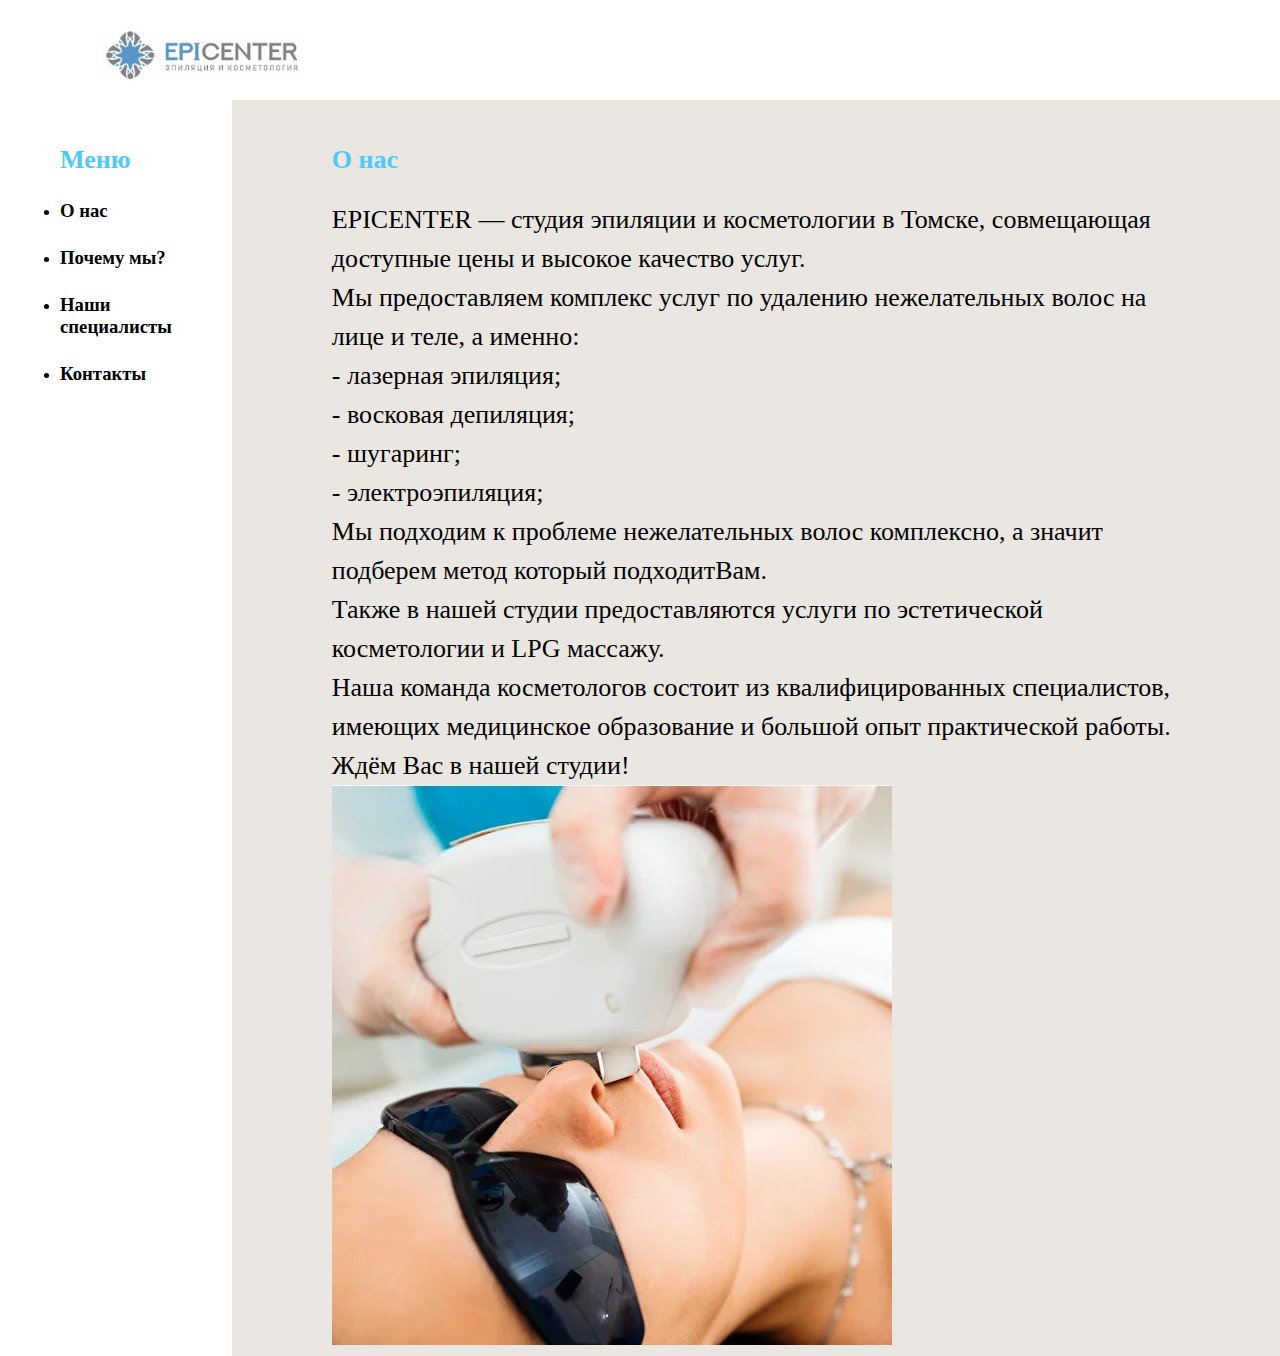
<file: index.html>
<!DOCTYPE HTML>
<html>
 <head>
  <meta charset="utf-8">
  <title>Студия эпиляции</title>
  <link href="style.css" rel="stylesheet">
 </head>
 <body>
  <header>
 <div id="flex"><img id="logo" src="logo.jpg">
  
  </header>
  <div id="flex">
  <nav>
   <h2 id="menu">Меню</h2>
     <ul>
       <li> <h3> <a href="index.html">О нас</a> </h3></li>
       <li> <h3> <a href="why.html">Почему мы?</a> </h3></li>
       <li> <h3> <a href="specialists.html">Наши специалисты</a></h3></li>
       <li> <h3> <a href="contact.html">Контакты</a> </h3></li>
     </ul>
  </nav>
  <main>
   <h2 id="hed">О нас</h2>
   <p>EPICENTER — студия эпиляции и косметологии в Томске, совмещающая доступные цены и высокое качество услуг.<br>
	Мы предоставляем комплекс услуг по удалению нежелательных волос на лице и теле, а именно:<br>
	- лазерная эпиляция;<br>
	- восковая депиляция;<br>
	- шугаринг;<br>
	- электроэпиляция;<br>
	Мы подходим к проблеме нежелательных волос комплексно, а значит подберем метод который подходитВам.<br>
	Также в нашей студии предоставляются услуги по эстетической косметологии и LPG массажу.<br>
	Наша команда косметологов состоит из квалифицированных специалистов, имеющих медицинское образование и большой опыт практической работы.<br>
	Ждём Вас в нашей студии!<br>
<img  src="pic1.jpg"></p>

  </main>
  </div>
 </body>
</html>
</file>
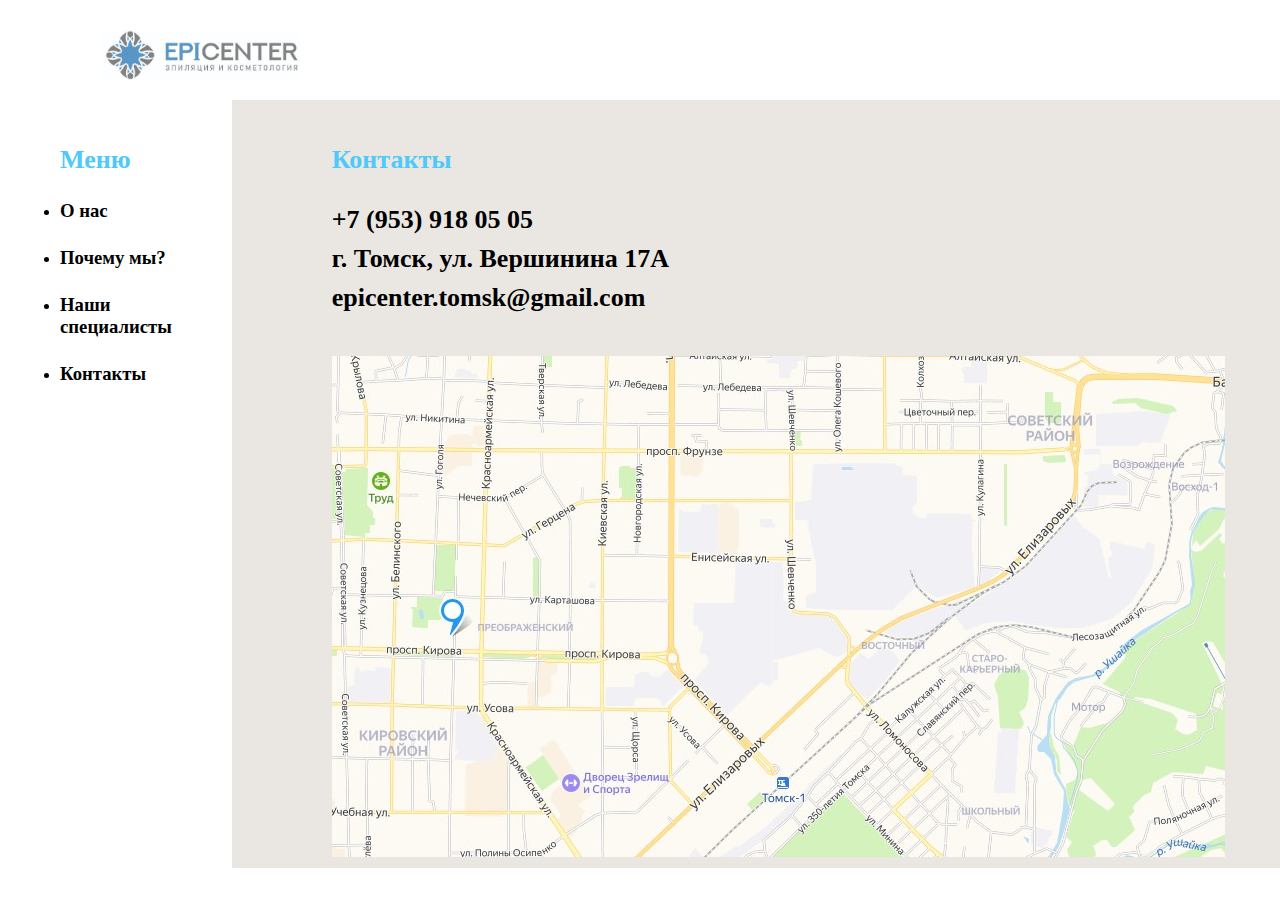
<file: contact.html>
<!DOCTYPE HTML>
<html>
 <head>
  <meta charset="utf-8">
  <title>Студия эпиляции</title>
  <link href="style.css" rel="stylesheet">
 </head>
 <body>
  <header>
 <div id="flex"><img id="logo" src="logo.jpg">
  
  </header>
  <div id="flex">
  <nav>
   <h2 id="menu">Меню</h2>
     <ul>
       <li> <h3> <a href="index.html">О нас</a> </h3></li>
       <li> <h3> <a href="why.html">Почему мы?</a> </h3></li>
       <li> <h3> <a href="specialists.html">Наши специалисты</a></h3></li>
       <li> <h3> <a href="contact.html">Контакты</a> </h3></li>
     </ul>
  </nav>
  <main>
   <h2 id="hed">Контакты</h2>
   <p>
    <b>+7 (953) 918 05 05</b><br>
    <b>г. Томск, ул. Вершинина 17А</b><br>
    <b>epicenter.tomsk@gmail.com</b><br><br>
    <img  src="pic5.jpg"></p>
     </div>
     
  </main>
  </div>
 </body>
</html>
</file>
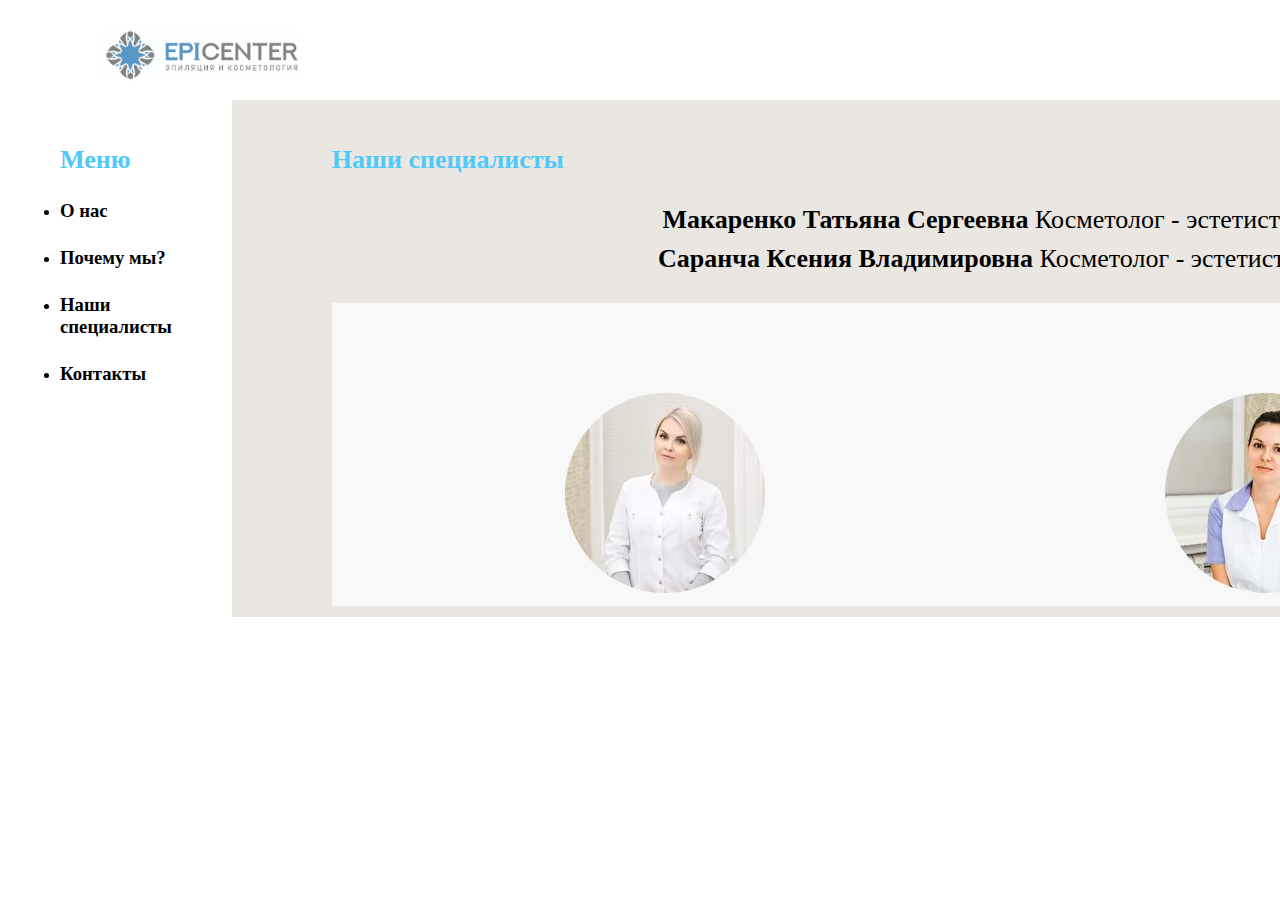
<file: specialists.html>
<!DOCTYPE HTML>
<html>
 <head>
  <meta charset="utf-8">
  <title>Студия эпиляции</title>
  <link href="style.css" rel="stylesheet">
 </head>
 <body>
  <header>
 <div id="flex"><img id="logo" src="logo.jpg">
  
  </header>
  <div id="flex">
  <nav>
   <h2 id="menu">Меню</h2>
     <ul>
       <li> <h3> <a href="index.html">О нас</a> </h3></li>
       <li> <h3> <a href="why.html">Почему мы?</a> </h3></li>
       <li> <h3> <a href="specialists.html">Наши специалисты</a></h3></li>
       <li> <h3> <a href="contact.html">Контакты</a> </h3></li>
     </ul>
  </nav>
  <main>
    
   <h2 id="hed">Наши специалисты</h2>
 <center><p><b>Макаренко Татьяна Сергеевна</b>
Косметолог - эстетист <br> <b>Саранча Ксения Владимировна</b>
Косметолог - эстетист<br>

  <p><img  src="pic6.jpg">
  </p></center>

  </main>
  </div>
 </body>
</html>
</file>
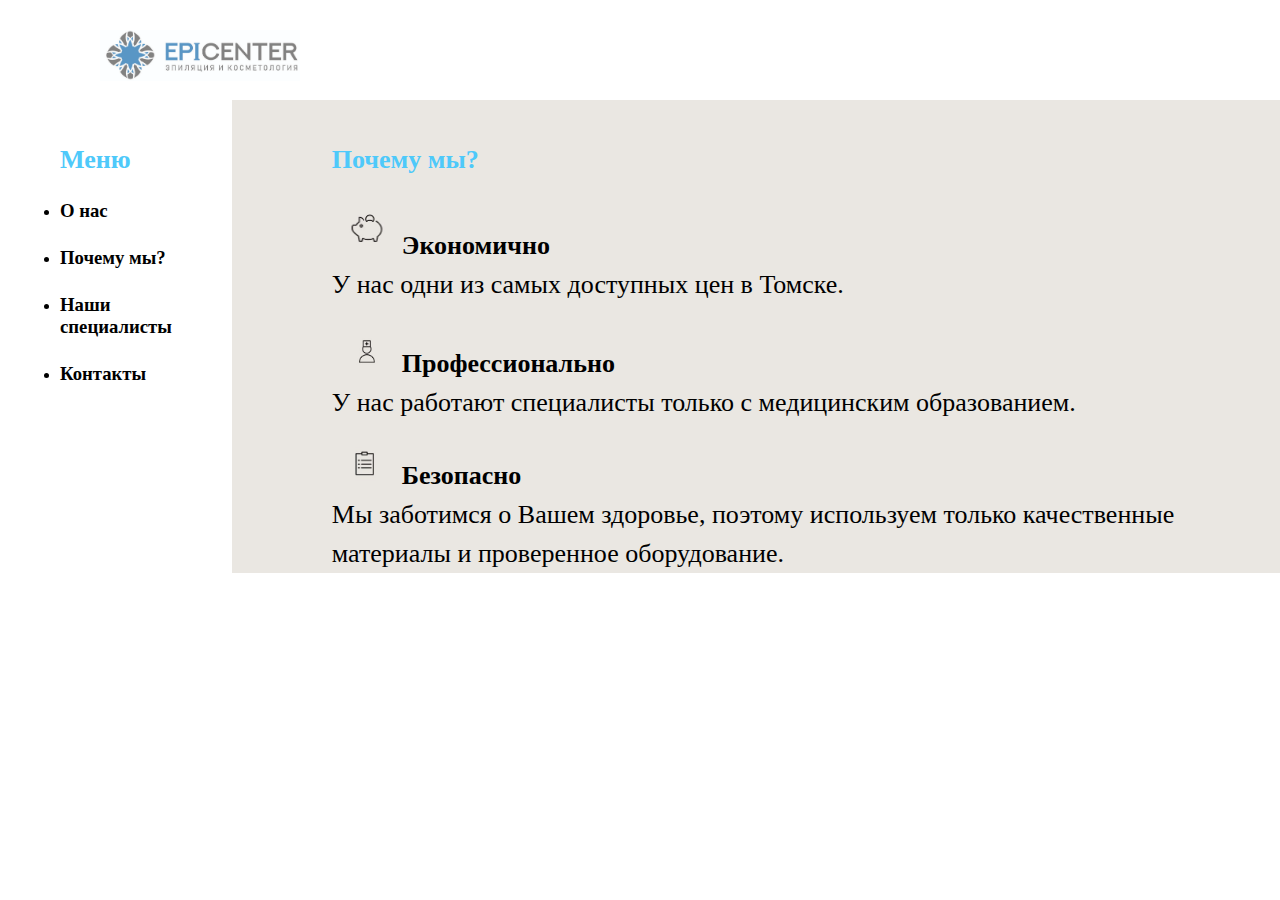
<file: why.html>
<!DOCTYPE HTML>
<html>
 <head>
  <meta charset="utf-8">
  <title>Студия эпиляции</title>
  <link href="style.css" rel="stylesheet">
 </head>
 <body>
  <header>
 <div id="flex"><img id="logo" src="logo.jpg">
  
  </header>
  <div id="flex">
  <nav>
   <h2 id="menu">Меню</h2>
     <ul>
       <li> <h3> <a href="index.html">О нас</a> </h3></li>
       <li> <h3> <a href="why.html">Почему мы?</a> </h3></li>
       <li> <h3> <a href="specialists.html">Наши специалисты</a></h3></li>
       <li> <h3> <a href="contact.html">Контакты</a> </h3></li>
     </ul>
  </nav>
  <main>
    
   <h2 id="hed">Почему мы?</h2>
  <p><b><img id="pic" src="pic2.jpg">Экономично</b><br>
  У нас одни из самых доступных цен в Томске.<br>
  <p><b><img id="pic" src="pic3.jpg">Профессионально</b><br>
  У нас работают специалисты только с медицинским образованием.<br>
  <p><b><img id="pic" src="pic4.jpg">Безопасно</b><br> 
  Мы заботимся о Вашем здоровье, поэтому используем только качественные материалы и проверенное оборудование.<br> 
  </p>

  </main>
  </div>
 </body>
</html>
</file>
<file: style.css>
*{
    margin: 0;
    padding: 0;
}
header{
    
    height: 100px;
}
#flex{
    display:flex;
    flex-direction:row;
}
nav{

    width:250px;

}
main{
    background: #EAE7E2;
    width:1500px;

}

#logo{
    width: 200px;
    margin: 30px 100px;
}
#pic{
    width:50px;
    margin: 0 10px;
}
h1{
    display: flex;
    font-size: 48px;
    font-weight: 400;
    margin:0 300px;
    padding-top: 100px;
}

#menu{

    margin:0 60px;
    padding-top: 45px;
    color:#4EC9FA;
    font-size: 26px;
}
li{
    margin:0 60px;
    padding-top: 25px;

}
a{
    text-decoration: none;
    color: black;
}

#hed{
    margin:0 100px;
    padding-top: 45px;
    font-size: 26px;
    color: #4EC9FA;
}
p{
    margin:0 100px;
    padding-top: 25px;
    font-size: 26px;
    line-height: 1.5;
}


.container {
    padding: 90px;

}


input[type=text] {
    width: 200px;
    padding: 15px;
    margin: 5px 60px 22px 20px;
    border: 2px solid black;
    font-size: 18px;


}


.sendbtn {
    background-color: #4EC9FA;
    color: white;
    padding: 16px 20px;
    margin: 8px 0;
    border: none;
    font-size: 18px;
}
</file>
